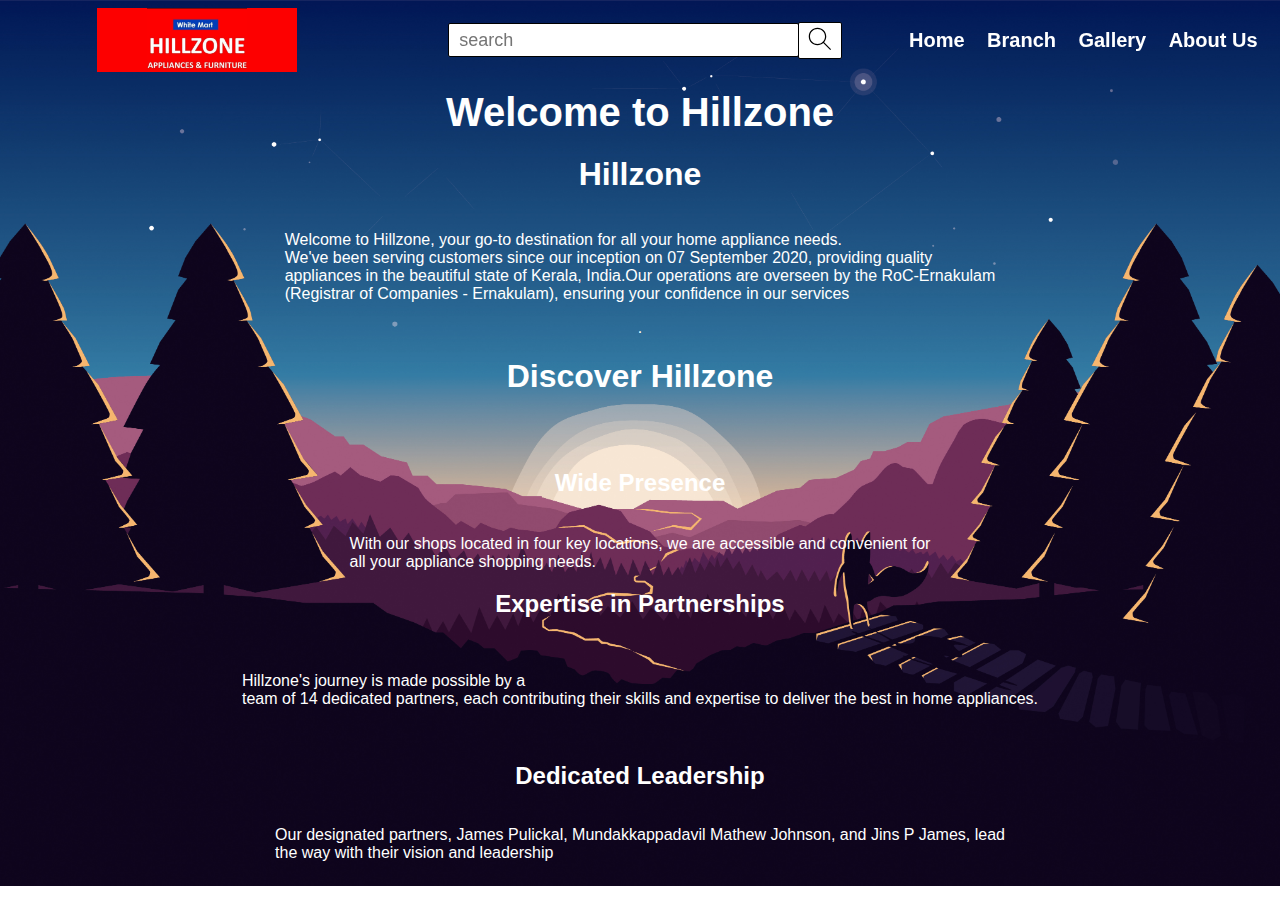
<file: index.html>
<!DOCTYPE html>
<html>

<head>
	
	<title>Hillzone</title>
	<link rel="stylesheet" href="public/hillzone-head.css">
	<link rel="stylesheet" href="public/hillzone-body.css">
	
</head>

<body>
<div class="bg"></div>

<div class="header">

	<div class="left">
	
		<div class="logo-container">
			<img src="public/logo.jpg" class="logo">
		</div>
	
	</div>
	
	<div class="middle">
	
		<input rel="text" placeholder="search" class="search-bar">
		
			<button class="search-button">	
			<img src="public/search.svg" class="search-icon">
			 <div class="search">Search</div>
			 </button>
			
		 
	
	</div>
	
	<div class="right">
	
		<a href="index.html">	<p class="home">Home</p></a>
		<a href="public/hillzone-branch.html">	<p class="branch">Branch</p></a>
		<a href="public/hillzone-gallary.html"><p class="gallery">Gallery</p></a>
		<a href="public/hillzone-aboutus.html"><p class="About Us">About Us</p></a>
	
	</div>

</div>


<div class="body">

<div class="text-head">Welcome to Hillzone </div>

 <h1>Hillzone</h1>



	<p class="text">Welcome to Hillzone, your go-to destination for all your home appliance needs.<br>
 We've been serving customers since our inception on 07 September 2020, providing quality <br>
 appliances in the beautiful state of Kerala, India.Our operations are overseen by the RoC-Ernakulam<br>
  (Registrar of Companies - Ernakulam), ensuring your confidence in our services</p>.
  
	<h1>Discover Hillzone</h1>
  
	<p class="text">

   <h2> Wide Presence</h2><br> With our shops located in four key locations, we are accessible and convenient for <br>
    all your appliance shopping needs.<br>
    
    <h2>Expertise in Partnerships</h2><br>
    <p class="text"> Hillzone's journey is made possible by a <br>
    team of 14 dedicated partners, each contributing their skills and expertise to deliver the best in home appliances.</p><br>
    
    <h2>Dedicated Leadership</h2>
    <p class="text"> Our designated partners, James Pulickal, Mundakkappadavil Mathew Johnson, and Jins P James, lead <br>
    the way with their vision and leadership</p>

</div>





</body>

</html>
</file>
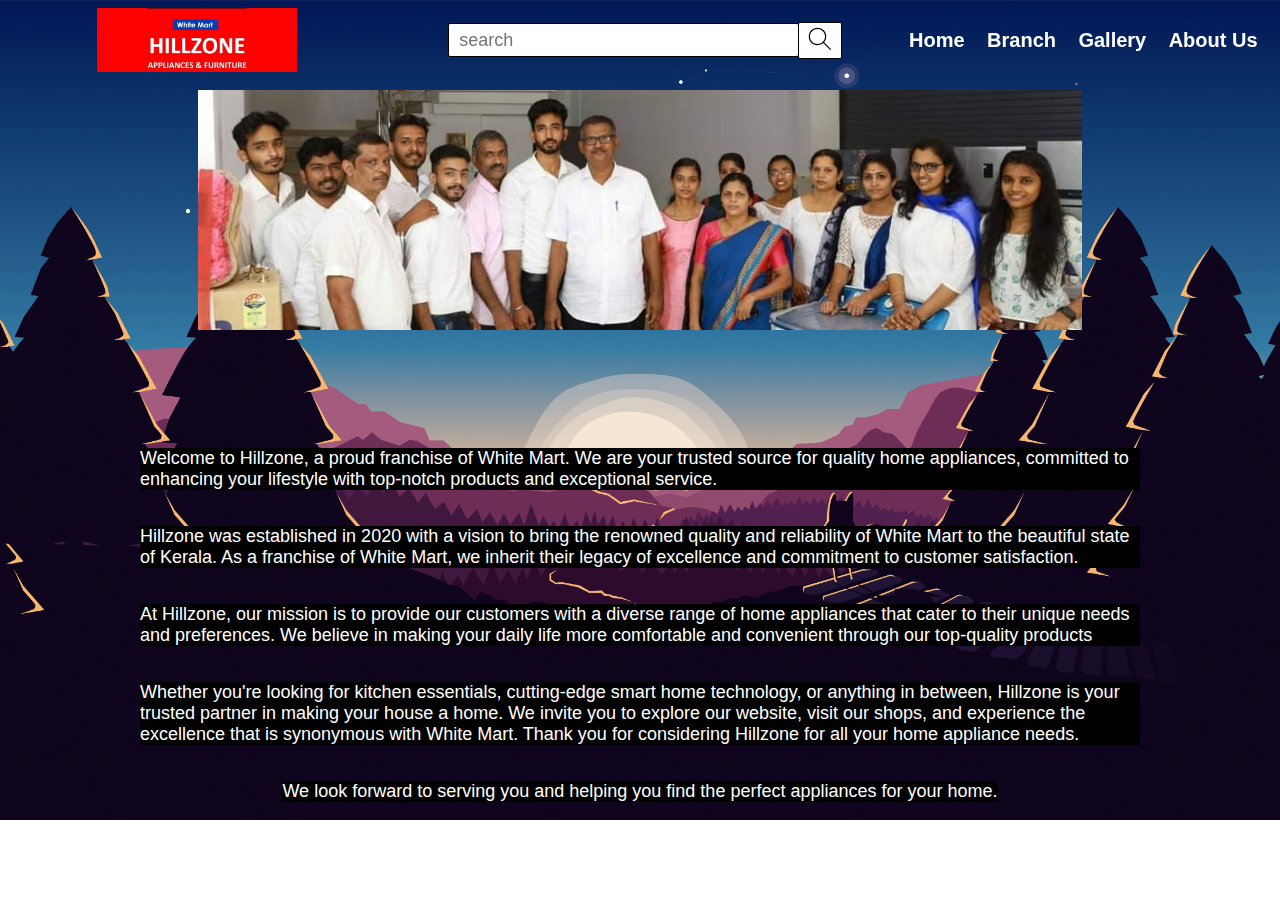
<file: Hillzone/hillzone-aboutus.html>
<!DOCTYPE html>
<html>

<head>
		<link rel="stylesheet" href="hillzone-head.css">
		<link rel="stylesheet" href="hillzone-aboutus.css">
		
		<title>About-Us</title>
</head>

<body>

<div class="header">

	<div class="left">
	
		<div class="logo-container">
			<img src="picture/logo.jpg" class="logo">
		</div>
	
	</div>
	
	<div class="middle">
	
		<input rel="text" placeholder="search" class="search-bar">
		
			<button class="search-button">	
			<img src="picture/search.svg" class="search-icon">
			 <div class="search">Search</div>
			 </button>
			
		 
	
	</div>
	
	<div class="right">
	
		<a href="hillzone-home.html">	<p class="home">Home</p></a>
		<a href="hillzone-branch.html">	<p class="branch">Branch</p></a>
		<a href="hillzone-gallary.html"><p class="gallery">Gallery</p></a>
		<a href="hillzone-aboutus.html"><p class="About Us">About Us</p></a>
	
	</div>

</div>

	<div class="main">
	
	<div class="group"><img src="picture/gpic.jpg" class="pic">
	<p class="team">Team Hillzone</p></div>
	</div>

<div class="body">

	<div class="text">
	
		<p>Welcome to Hillzone, a proud franchise of White Mart. 
		We are your trusted source for quality home appliances, 
		committed to enhancing your lifestyle with top-notch products
		 and exceptional service.</p>
		 
		 <p>Hillzone was established in 2020 with a vision to bring the
		  renowned quality and reliability of White Mart to the beautiful 
		  state of Kerala. As a franchise of White Mart, we inherit their 
		  legacy of excellence and commitment to customer satisfaction.</p>
		  
		  <p>At Hillzone, our mission is to provide our customers with a diverse 
		  range of home appliances that cater to their unique needs and preferences.
		   We believe in making your daily life more comfortable and convenient 
		   through our top-quality products</p>
		   
		   <p>Whether you're looking for kitchen essentials, cutting-edge smart home
		    technology, or anything in between, Hillzone is your trusted partner in 
		    making your house a home. We invite you to explore our website, visit 
		    our shops, and experience the excellence that is synonymous with White Mart.
		    Thank you for considering Hillzone for all your home appliance needs.</p>
		    
		    <p> We 
		    look forward to serving you and helping you find the perfect appliances for your home.</p>
	
	</div>


</div>

	
</body>

</html>
</file>
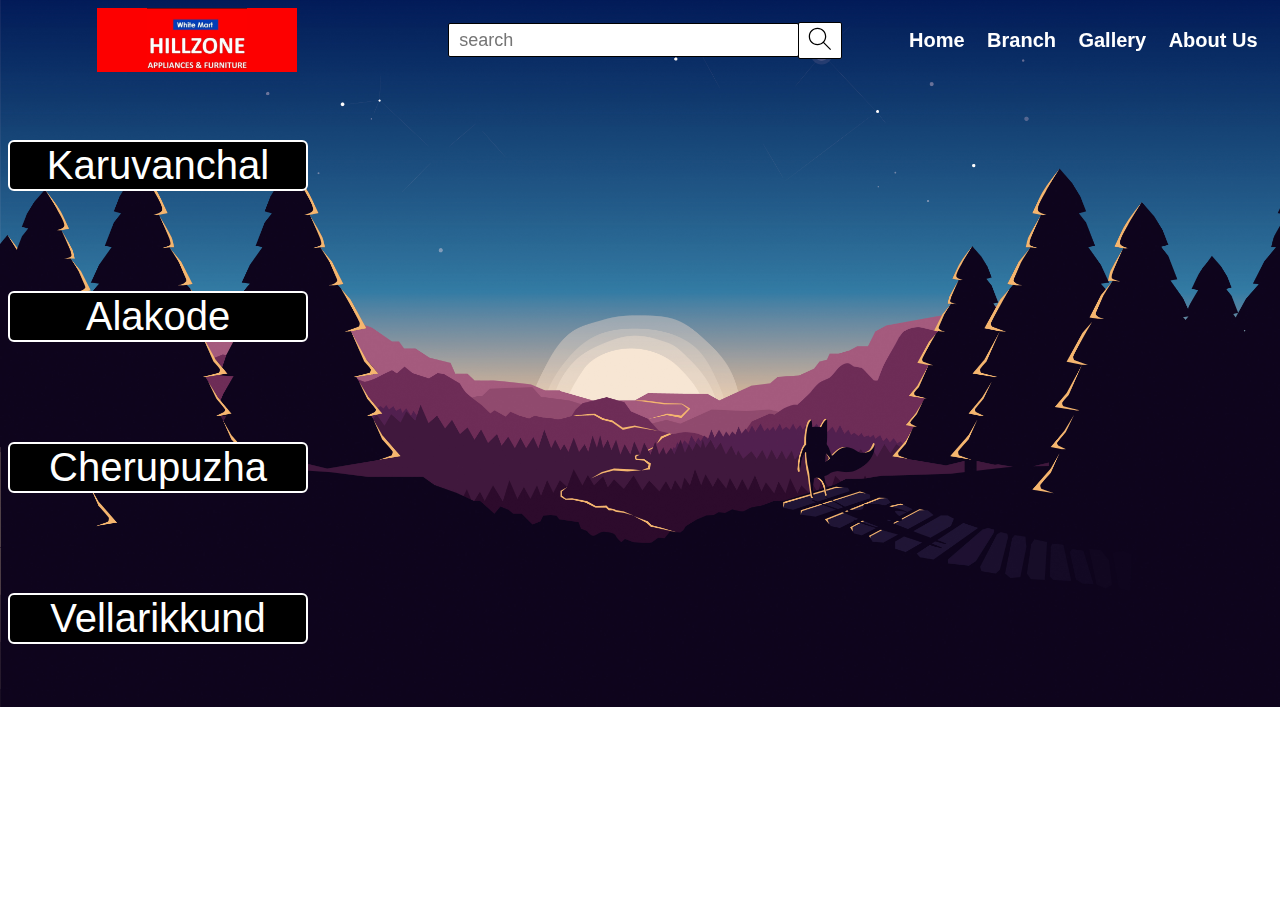
<file: Hillzone/hillzone-branch.html>
<!DOCTYPE html>
<html>

<head>

	<title>Branchs</title>
	<link rel="stylesheet" href="hillzone-head.css">
	<link rel="stylesheet" href="branch.css">

</head>

<body>

<div class="bg"></div>

<div class="header">

	<div class="left">
	
		<div class="logo-container">
			<img src="picture/logo.jpg" class="logo">
		</div>
	
	</div>
	
	<div class="middle">
	
		<input rel="text" placeholder="search" class="search-bar">
		
			<button class="search-button">	
			<img src="picture/search.svg" class="search-icon">
			 <div class="search">Search</div>
			 </button>
			
		 
	
	</div>
	
	<div class="right">
	
		<a href="hillzone-home.html">	<p class="home">Home</p></a>
		<a href="hillzone-branch.html">	<p class="branch">Branch</p></a>
		<a href="hillzone-gallary.html"><p class="gallery">Gallery</p></a>
		<a href="hillzone-aboutus.html"><p class="About Us">About Us</p></a>
	
	</div>

</div>


<div class="body">

	<button class="shop">
	Karuvanchal
	<div class="shop-detail"><img src="picture/karu.jpg" class="shop-picture" >
	<div class="shop-main">
	
	<p> <h3>HILLZONE KARUVANCHAL<br>  PATTUVAM COMPLEX</h3><br>
		Welcome to Hillzone Karuvanchal, your premier destination for top-quality <br>
		home appliances. Located in the vibrant town of Karuvanchal, Kerala, our<br>
		 shop is your one-stop solution for all your household needs.At Hillzone <br>
		 Karuvanchal, we understand the importance of home appliances<br>
	 in your daily life. We offer a wide range of appliances, from refrigerators<br>
	  and washing machines to kitchen essentials and cutting-edge smart home innovations.<br>
	   Our team of experts is here to help you make the right choice for your unique needs.
	   Whether you're looking to upgrade your kitchen, improve your laundry routine, or enhance 
	   your home's comfort and convenience with the latest smart home technology, Hillzone Karuvanchal
	    has you covered.Stop by our Karuvanchal location and experience the difference. We look forward 
	    to serving you and helping you find the perfect appliances to meet your needs.</p>
	
	</div>
	
	</div>
	
	</button>
	
	
	
	<button class="shop">
	Alakode
	<div class="shop-detail"><img src="picture/ala.jpg" class="shop-picture" >
	<div class="shop-main">
	
	<p> <h3>HILLZONE ALAKODE<br>  K M TOWER</h3><br>
At Hillzone Alakode, we understand the significance of home appliances in modern living.We provide a diverse range of appliances, from refrigerators and washing machines to kitchen<br>
appliances and the latest in smart home technology.Our knowledgeable staff is dedicated to assisting
 you in choosing the perfect appliance to enhance your lifestyle.Whether you're looking for a new refrigerator,
  a high-efficiency washing machine, or the latest smart home innovations, Hillzone Alakode has the right 
  solution for your needs.Pay a visit to our Alakode location and experience the difference. We look forward
   to assisting you in selecting the ideal appliances to meet your requirements</p>
	
	</div>
	
	</div>
	
	</button>
	
	<button class="shop">
	Cherupuzha
	<div class="shop-detail"><img src="picture/cheru.jpg" class="shop-picture" >
	<div class="shop-main">
	
	<p> <h3>CHERUPHUZHA<br>THIRUMENI ROAD</h3><br>
		Welcome to Hillzone Cherupuzha, your go-to destination for top-quality 
		home appliances. Nestled in the serene town of Cherupuzha, Kerala, our 
		shop is dedicated to meeting all your household needs with a wide range
		 of appliances.At Hillzone Cherupuzha, we recognize the essential role of
		  home appliances in modern living. Our shop offers an extensive selection 
		  of appliances, including refrigerators, washing machines, kitchen essentials,
		   and cutting-edge smart home innovations. Our knowledgeable team is here to guide
		    you in making the best choices for your unique needs.Whether you're in need of a 
		    new refrigerator, a high-efficiency washing machine, or the latest in smart home
		     technology, Hillzone Cherupuzha is your trusted partner in making your home a more 
		     comfortable and efficient place.Come visit our Cherupuzha location and experience the 
		     difference. We're excited to assist you in finding the perfect appliances to meet your 
		     specific needs.</p>
	
	</div>
	
	</div>
	
	</button>
	
	
	<button class="shop">
	Vellarikkund
	<div class="shop-detail"><img src="picture/vela.jpg" class="shop-picture" >
	<div class="shop-main">
	
	<p> <h3>HILLZONE VELLARIKUNDU<br>KRIPA MALL </h3><br>
	 Welcome to Hillzone Velarikundu, your trusted source for high-quality
	  home appliances. Located in the scenic town of Velarikundu, Kerala, 
	  our shop offers a wide range of household essentials to make your 
	  daily life more convenient.<br>At Hillzone Velarikundu, we understand
	   the significance of home appliances in modern living. We provide a
	    diverse selection of appliances, from refrigerators and washing machines 
	    to kitchen essentials and the latest in smart home technology. Our knowledgeable
	     staff is dedicated to assisting you in choosing the perfect appliance to enhance your lifestyle.</p>
	
	</div>
	
	</div>
	
	</button>
	

	

</div>


</body>

</html>
</file>
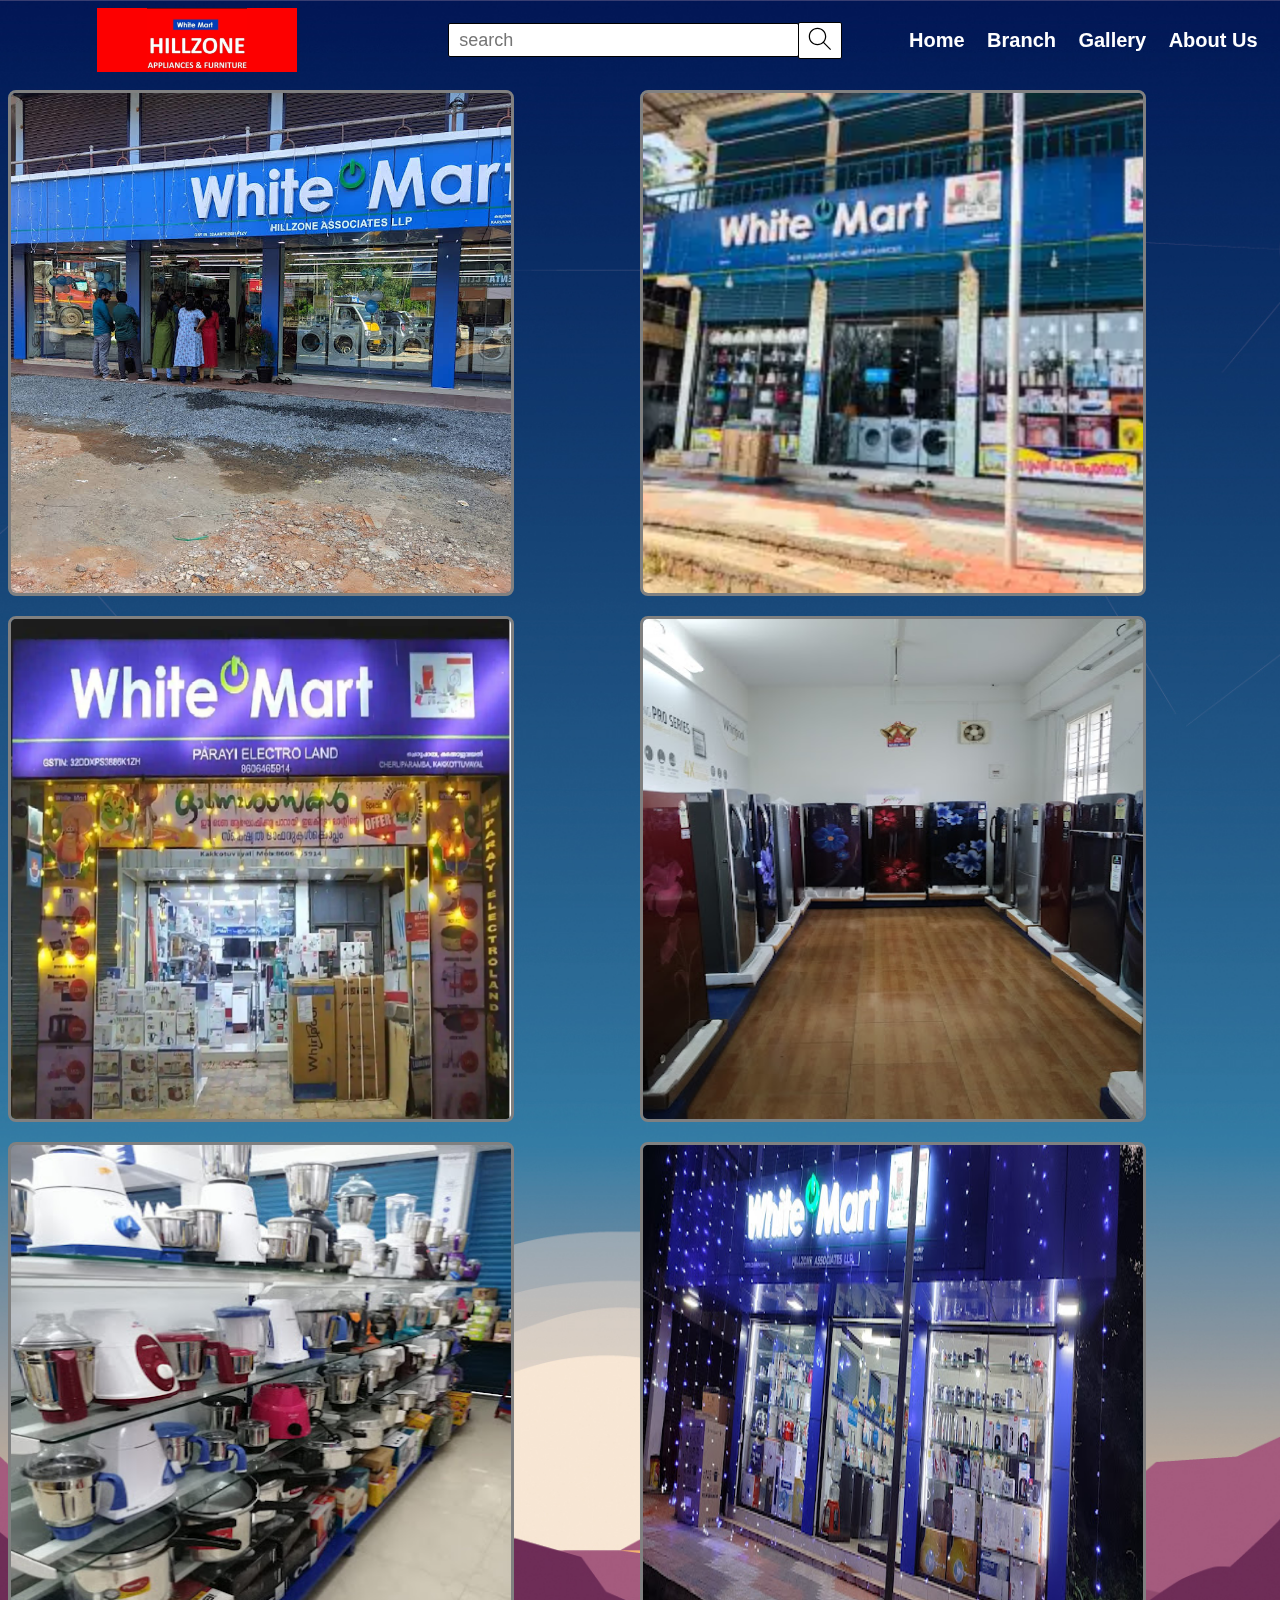
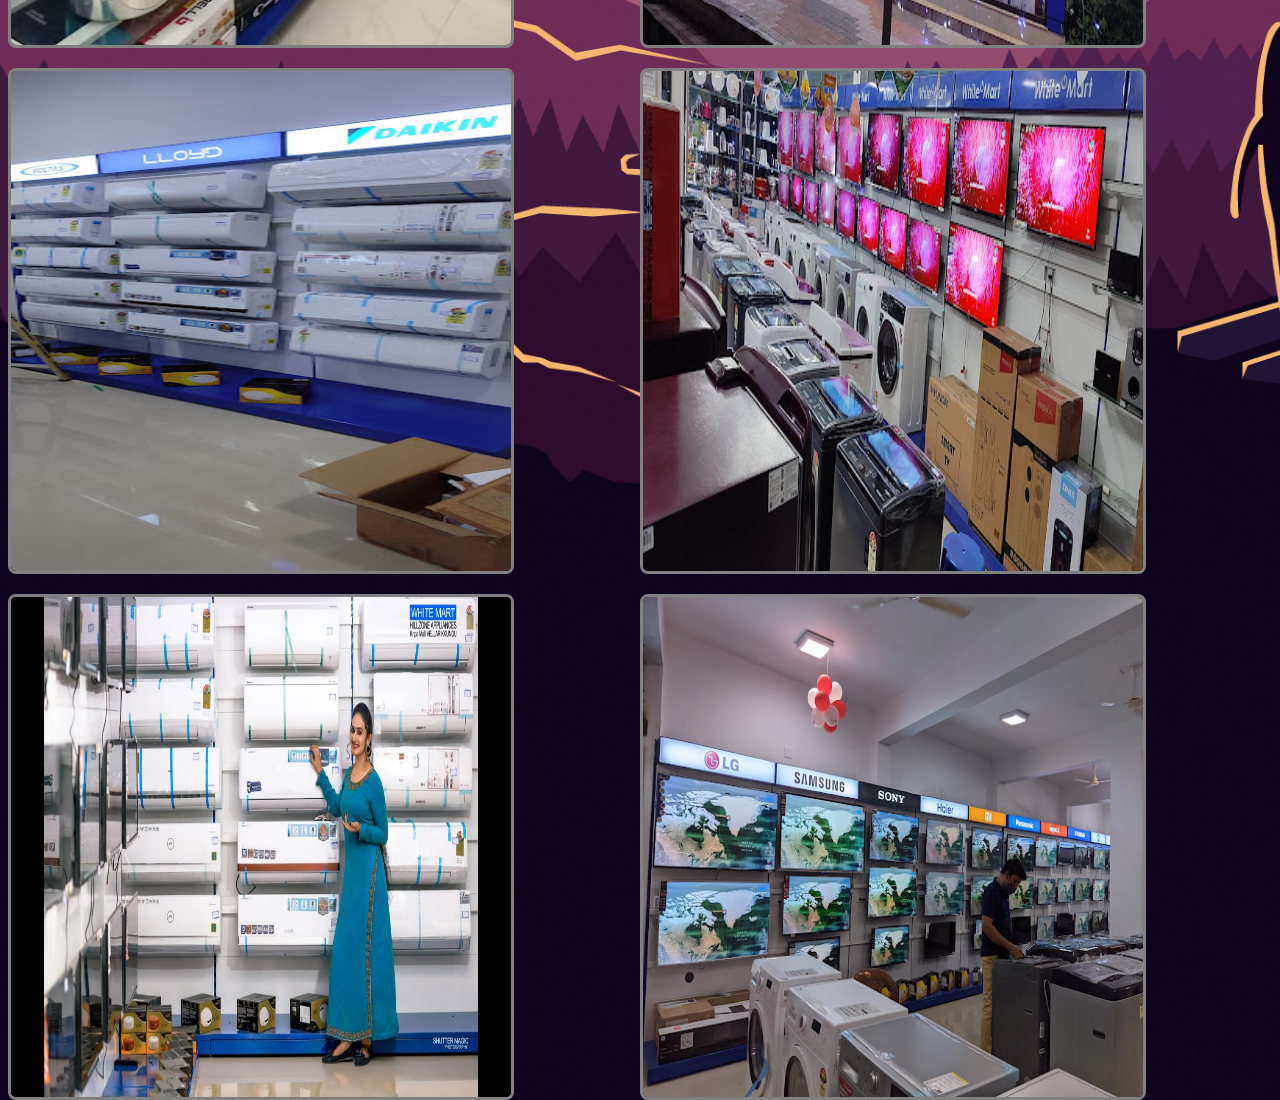
<file: Hillzone/hillzone-gallary.html>
<!DOCTYPE html>
<html>

	<head>
		<link rel="stylesheet" href="hillzone-head.css">
		<link rel="stylesheet" href="hillzone-gallery.css">
		<title>Gallery</title>
	</head>

	<body>
		
<div class="header">

	<div class="left">
	
		<div class="logo-container">
			<img src="picture/logo.jpg" class="logo">
		</div>
	
	</div>
	
	<div class="middle">
	
		<input rel="text" placeholder="search" class="search-bar">
		
			<button class="search-button">	
			<img src="picture/search.svg" class="search-icon">
			 <div class="search">Search</div>
			 </button>
			
		 
	
	</div>
	
	<div class="right">
	
		<a href="hillzone-home.html">	<p class="home">Home</p></a>
		<a href="hillzone-branch.html">	<p class="branch">Branch</p></a>
		<a href="hillzone-gallary.html"><p class="gallery">Gallery</p></a>
		<a href="hillzone-aboutus.html"><p class="About Us">About Us</p></a>
	
	</div>

</div>

	<div class="images">
		<img src="picture/1.jpg"class="pic">
		<img src="picture/2.webp"class="pic">
		<img src="picture/3.webp"class="pic">
		<img src="picture/4.jpg"class="pic">
		<img src="picture/5.jpg"class="pic">
		<img src="picture/6.jpg"class="pic">
		<img src="picture/7.jpg"class="pic">
		<img src="picture/8.jpg"class="pic">
		<img src="picture/9.jpg"class="pic">
		<img src="picture/10.jpg"class="pic">
	</div>
	
	</body>

</html>
</file>
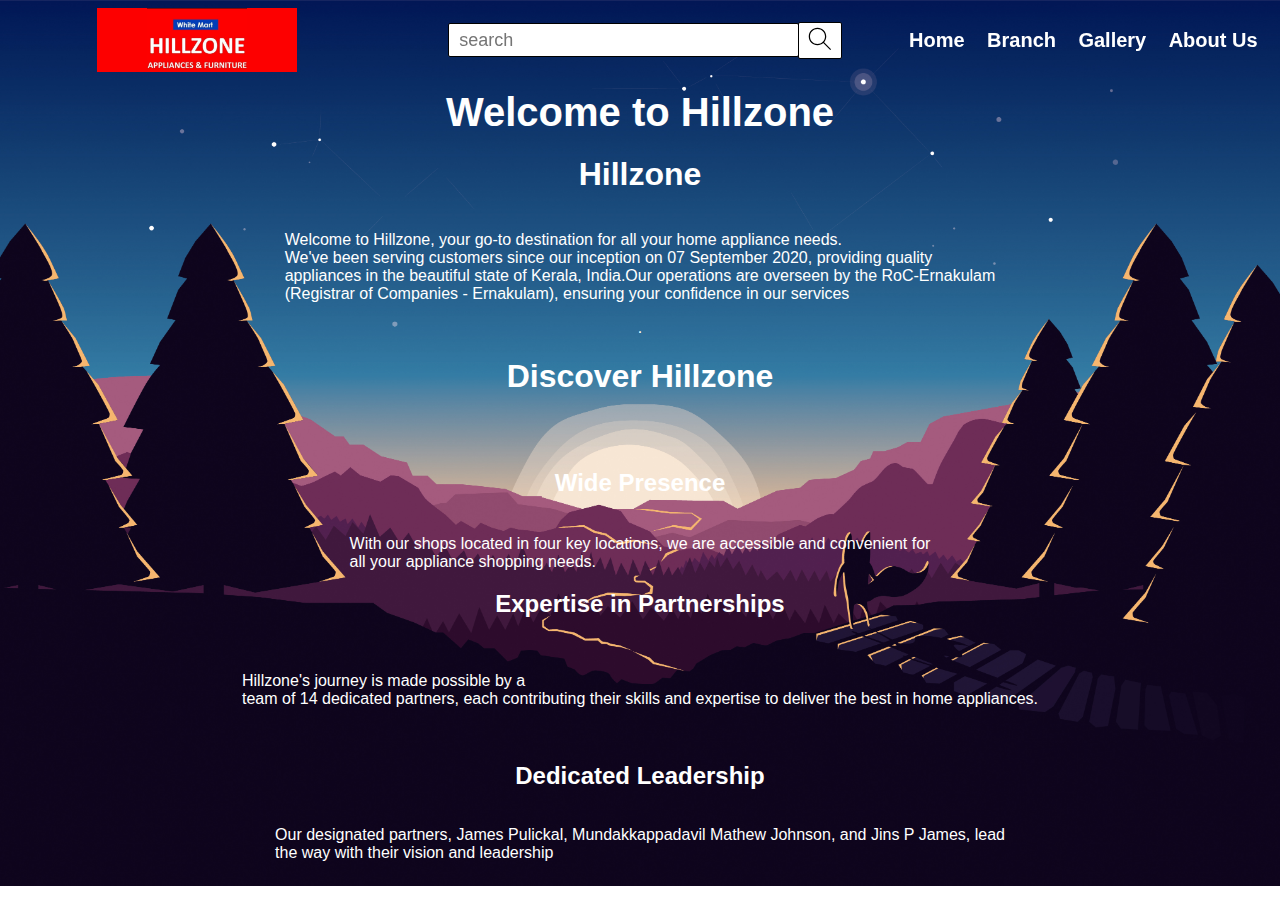
<file: Hillzone/hillzone-home.html>
<!DOCTYPE html>
<html>

<head>
	
	<title>Hillzone</title>
	<link rel="stylesheet" href="hillzone-head.css">
	<link rel="stylesheet" href="hillzone-body.css">
	
</head>

<body>
<div class="bg"></div>

<div class="header">

	<div class="left">
	
		<div class="logo-container">
			<img src="picture/logo.jpg" class="logo">
		</div>
	
	</div>
	
	<div class="middle">
	
		<input rel="text" placeholder="search" class="search-bar">
		
			<button class="search-button">	
			<img src="picture/search.svg" class="search-icon">
			 <div class="search">Search</div>
			 </button>
			
		 
	
	</div>
	
	<div class="right">
	
		<a href="hillzone-home.html">	<p class="home">Home</p></a>
		<a href="hillzone-branch.html">	<p class="branch">Branch</p></a>
		<a href="hillzone-gallary.html"><p class="gallery">Gallery</p></a>
		<a href="hillzone-aboutus.html"><p class="About Us">About Us</p></a>
	
	</div>

</div>


<div class="body">

<div class="text-head">Welcome to Hillzone </div>

 <h1>Hillzone</h1>



	<p class="text">Welcome to Hillzone, your go-to destination for all your home appliance needs.<br>
 We've been serving customers since our inception on 07 September 2020, providing quality <br>
 appliances in the beautiful state of Kerala, India.Our operations are overseen by the RoC-Ernakulam<br>
  (Registrar of Companies - Ernakulam), ensuring your confidence in our services</p>.
  
	<h1>Discover Hillzone</h1>
  
	<p class="text">

   <h2> Wide Presence</h2><br> With our shops located in four key locations, we are accessible and convenient for <br>
    all your appliance shopping needs.<br>
    
    <h2>Expertise in Partnerships</h2><br>
    <p class="text"> Hillzone's journey is made possible by a <br>
    team of 14 dedicated partners, each contributing their skills and expertise to deliver the best in home appliances.</p><br>
    
    <h2>Dedicated Leadership</h2>
    <p class="text"> Our designated partners, James Pulickal, Mundakkappadavil Mathew Johnson, and Jins P James, lead <br>
    the way with their vision and leadership</p>

</div>





</body>

</html>
</file>
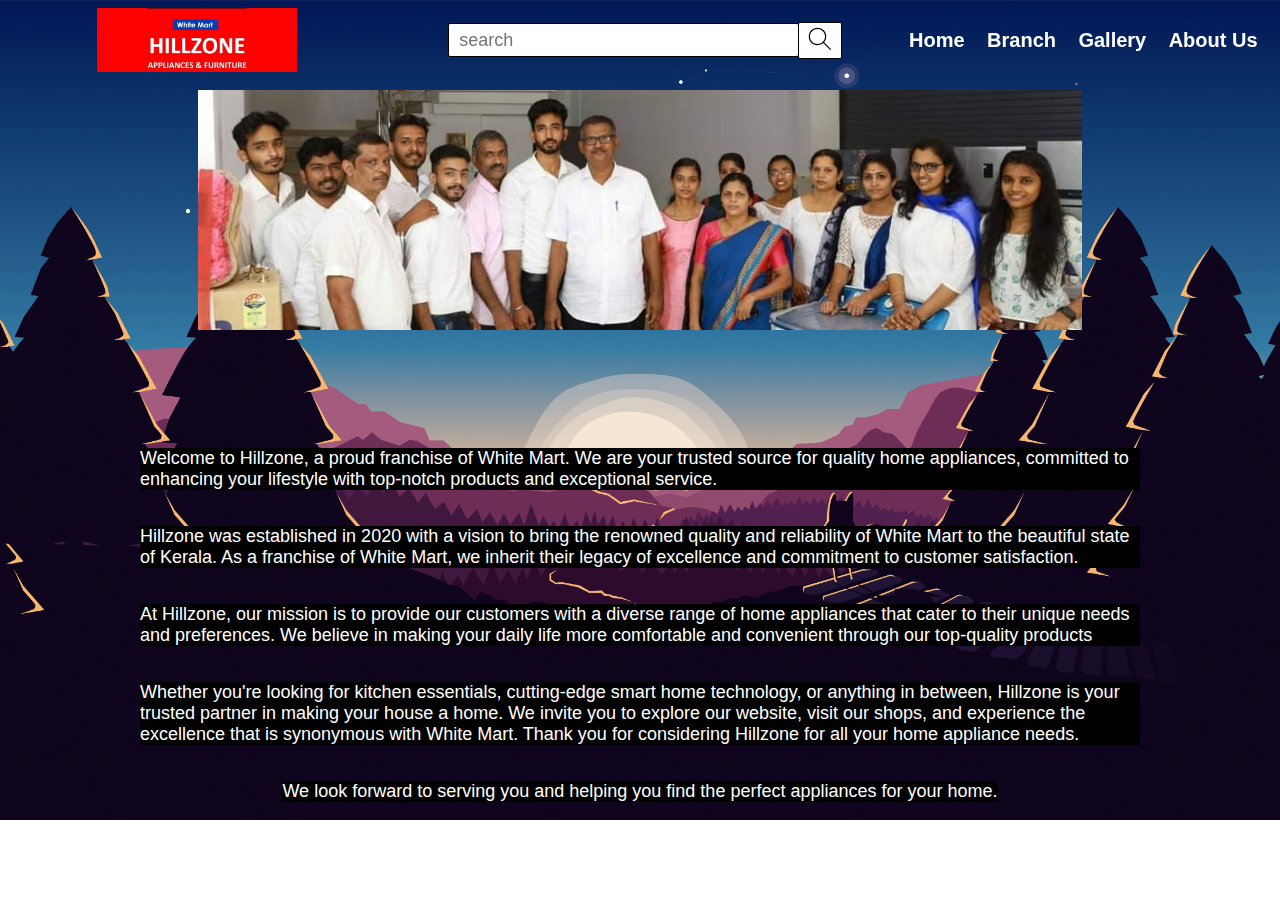
<file: public/hillzone-aboutus.html>
<!DOCTYPE html>
<html>

<head>
		<link rel="stylesheet" href="hillzone-head.css">
		<link rel="stylesheet" href="hillzone-aboutus.css">
		
		<title>About-Us</title>
</head>

<body>

<div class="header">

	<div class="left">
	
		<div class="logo-container">
			<img src="logo.jpg" class="logo">
		</div>
	
	</div>
	
	<div class="middle">
	
		<input rel="text" placeholder="search" class="search-bar">
		
			<button class="search-button">	
			<img src="search.svg" class="search-icon">
			 <div class="search">Search</div>
			 </button>
			
		 
	
	</div>
	
	<div class="right">
	
		<a href="../index.html">	<p class="home">Home</p></a>
		<a href="hillzone-branch.html">	<p class="branch">Branch</p></a>
		<a href="hillzone-gallary.html"><p class="gallery">Gallery</p></a>
		<a href="hillzone-aboutus.html"><p class="About Us">About Us</p></a>
	
	</div>

</div>

	<div class="main">
	
	<div class="group"><img src="gpic.jpg" class="pic">
	<p class="team">Team Hillzone</p></div>
	</div>

<div class="body">

	<div class="text">
	
		<p>Welcome to Hillzone, a proud franchise of White Mart. 
		We are your trusted source for quality home appliances, 
		committed to enhancing your lifestyle with top-notch products
		 and exceptional service.</p>
		 
		 <p>Hillzone was established in 2020 with a vision to bring the
		  renowned quality and reliability of White Mart to the beautiful 
		  state of Kerala. As a franchise of White Mart, we inherit their 
		  legacy of excellence and commitment to customer satisfaction.</p>
		  
		  <p>At Hillzone, our mission is to provide our customers with a diverse 
		  range of home appliances that cater to their unique needs and preferences.
		   We believe in making your daily life more comfortable and convenient 
		   through our top-quality products</p>
		   
		   <p>Whether you're looking for kitchen essentials, cutting-edge smart home
		    technology, or anything in between, Hillzone is your trusted partner in 
		    making your house a home. We invite you to explore our website, visit 
		    our shops, and experience the excellence that is synonymous with White Mart.
		    Thank you for considering Hillzone for all your home appliance needs.</p>
		    
		    <p> We 
		    look forward to serving you and helping you find the perfect appliances for your home.</p>
	
	</div>


</div>

	
</body>

</html>
</file>
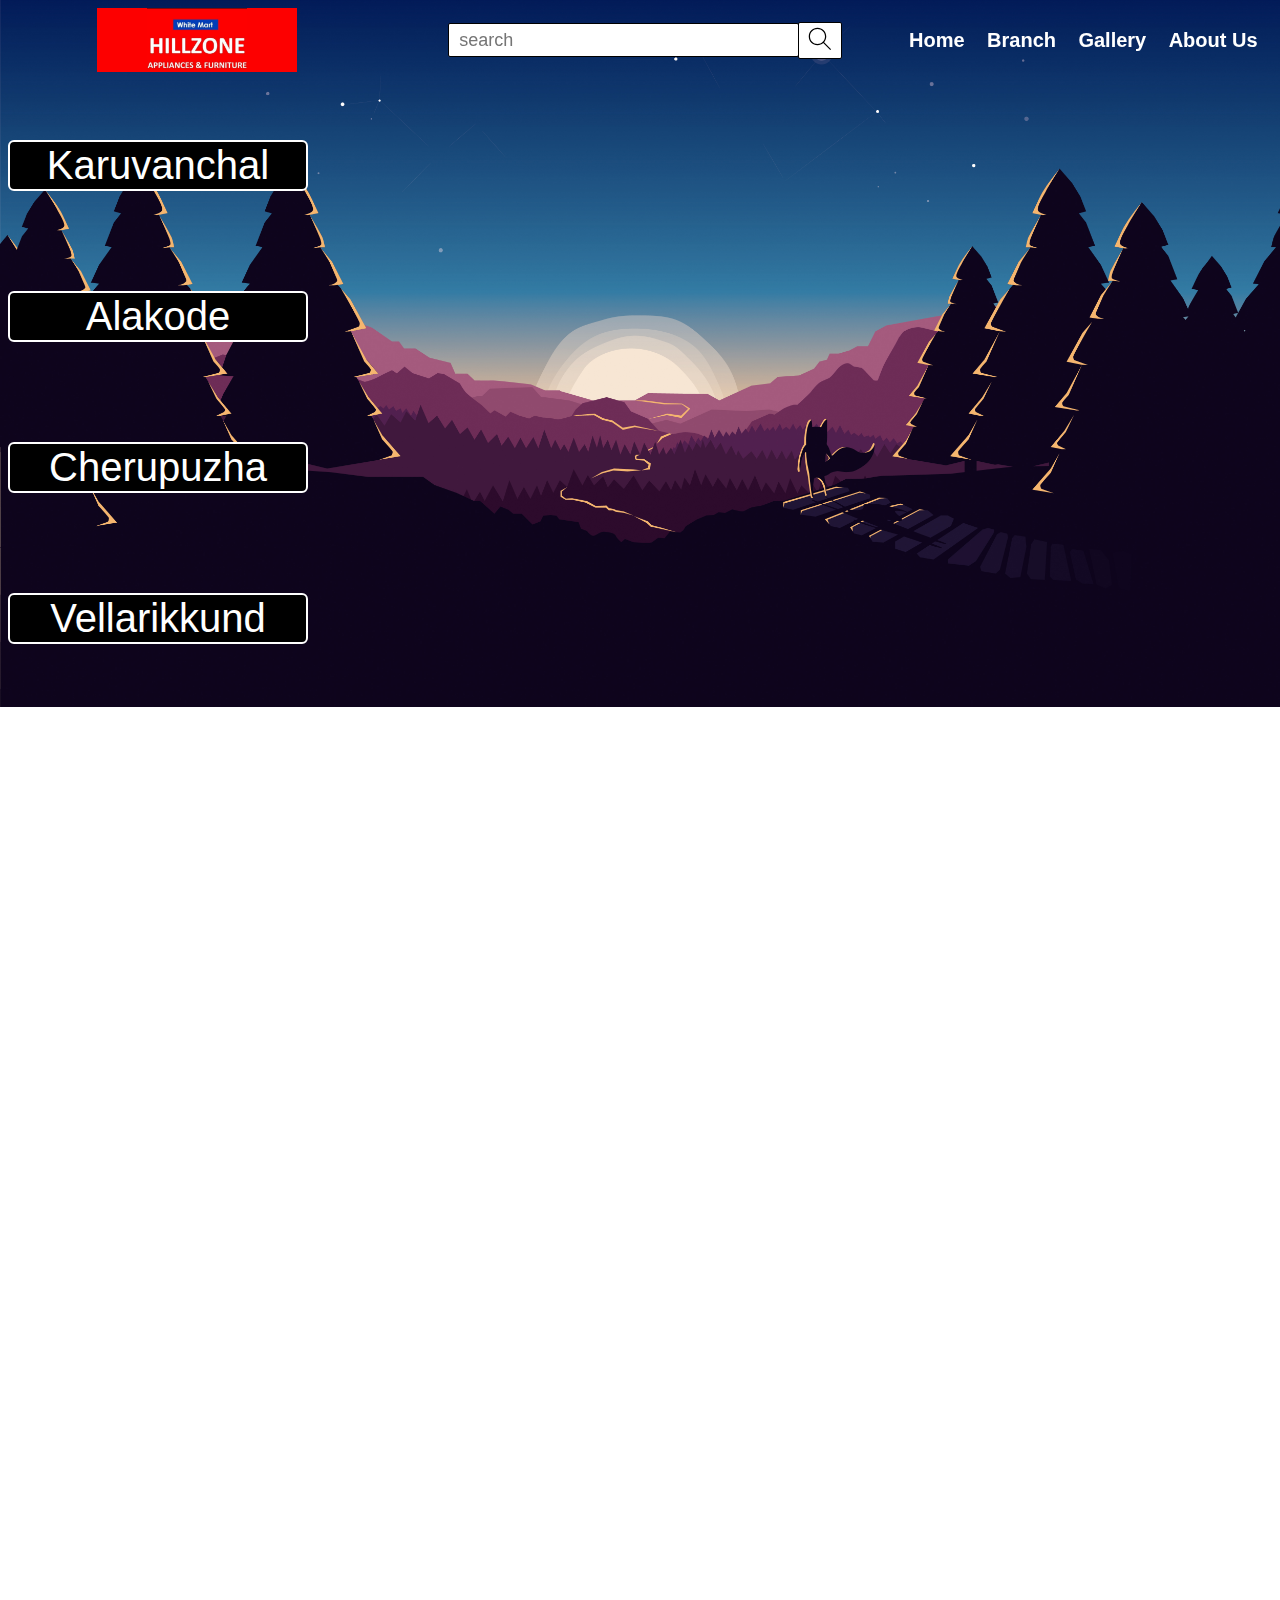
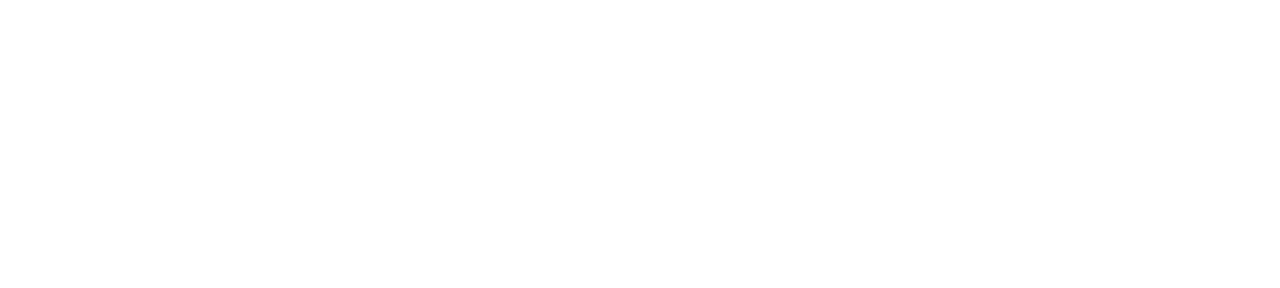
<file: public/hillzone-branch.html>
<!DOCTYPE html>
<html>

<head>

	<title>Branchs</title>
	<link rel="stylesheet" href="hillzone-head.css">
	<link rel="stylesheet" href="branch.css">

</head>

<body>

<div class="bg"></div>

<div class="header">

	<div class="left">
	
		<div class="logo-container">
			<img src="logo.jpg" class="logo">
		</div>
	
	</div>
	
	<div class="middle">
	
		<input rel="text" placeholder="search" class="search-bar">
		
			<button class="search-button">	
			<img src="search.svg" class="search-icon">
			 <div class="search">Search</div>
			 </button>
			
		 
	
	</div>
	
	<div class="right">
	
		<a href="../index.html">	<p class="home">Home</p></a>
		<a href="hillzone-branch.html">	<p class="branch">Branch</p></a>
		<a href="hillzone-gallary.html"><p class="gallery">Gallery</p></a>
		<a href="hillzone-aboutus.html"><p class="About Us">About Us</p></a>
	
	</div>

</div>


<div class="body">

	<button class="shop">
	Karuvanchal
	<div class="shop-detail"><img src="karu.jpg" class="shop- >
	<div class="shop-main">
	
	<p> <h3>HILLZONE KARUVANCHAL<br>  PATTUVAM COMPLEX</h3><br>
		Welcome to Hillzone Karuvanchal, your premier destination for top-quality <br>
		home appliances. Located in the vibrant town of Karuvanchal, Kerala, our<br>
		 shop is your one-stop solution for all your household needs.At Hillzone <br>
		 Karuvanchal, we understand the importance of home appliances<br>
	 in your daily life. We offer a wide range of appliances, from refrigerators<br>
	  and washing machines to kitchen essentials and cutting-edge smart home innovations.<br>
	   Our team of experts is here to help you make the right choice for your unique needs.
	   Whether you're looking to upgrade your kitchen, improve your laundry routine, or enhance 
	   your home's comfort and convenience with the latest smart home technology, Hillzone Karuvanchal
	    has you covered.Stop by our Karuvanchal location and experience the difference. We look forward 
	    to serving you and helping you find the perfect appliances to meet your needs.</p>
	
	</div>
	
	</div>
	
	</button>
	
	
	
	<button class="shop">
	Alakode
	<div class="shop-detail"><img src="ala.jpg" class="shop-detail>
	<div class="shop-main">
	
	<p> <h3>HILLZONE ALAKODE<br>  K M TOWER</h3><br>
At Hillzone Alakode, we understand the significance of home appliances in modern living.We provide a diverse range of appliances, from refrigerators and washing machines to kitchen<br>
appliances and the latest in smart home technology.Our knowledgeable staff is dedicated to assisting
 you in choosing the perfect appliance to enhance your lifestyle.Whether you're looking for a new refrigerator,
  a high-efficiency washing machine, or the latest smart home innovations, Hillzone Alakode has the right 
  solution for your needs.Pay a visit to our Alakode location and experience the difference. We look forward
   to assisting you in selecting the ideal appliances to meet your requirements</p>
	
	</div>
	
	</div>
	
	</button>
	
	<button class="shop">
	Cherupuzha
	<div class="shop-detail"><img src="cheru.jpg" class="shop- >
	<div class="shop-main">
	
	<p> <h3>CHERUPHUZHA<br>THIRUMENI ROAD</h3><br>
		Welcome to Hillzone Cherupuzha, your go-to destination for top-quality 
		home appliances. Nestled in the serene town of Cherupuzha, Kerala, our 
		shop is dedicated to meeting all your household needs with a wide range
		 of appliances.At Hillzone Cherupuzha, we recognize the essential role of
		  home appliances in modern living. Our shop offers an extensive selection 
		  of appliances, including refrigerators, washing machines, kitchen essentials,
		   and cutting-edge smart home innovations. Our knowledgeable team is here to guide
		    you in making the best choices for your unique needs.Whether you're in need of a 
		    new refrigerator, a high-efficiency washing machine, or the latest in smart home
		     technology, Hillzone Cherupuzha is your trusted partner in making your home a more 
		     comfortable and efficient place.Come visit our Cherupuzha location and experience the 
		     difference. We're excited to assist you in finding the perfect appliances to meet your 
		     specific needs.</p>
	
	</div>
	
	</div>
	
	</button>
	
	
	<button class="shop">
	Vellarikkund
	<div class="shop-detail"><img src="vela.jpg" class="shop- >
	<div class="shop-main">
	
	<p> <h3>HILLZONE VELLARIKUNDU<br>KRIPA MALL </h3><br>
	 Welcome to Hillzone Velarikundu, your trusted source for high-quality
	  home appliances. Located in the scenic town of Velarikundu, Kerala, 
	  our shop offers a wide range of household essentials to make your 
	  daily life more convenient.<br>At Hillzone Velarikundu, we understand
	   the significance of home appliances in modern living. We provide a
	    diverse selection of appliances, from refrigerators and washing machines 
	    to kitchen essentials and the latest in smart home technology. Our knowledgeable
	     staff is dedicated to assisting you in choosing the perfect appliance to enhance your lifestyle.</p>
	
	</div>
	
	</div>
	
	</button>
	

	

</div>


</body>

</html>
</file>
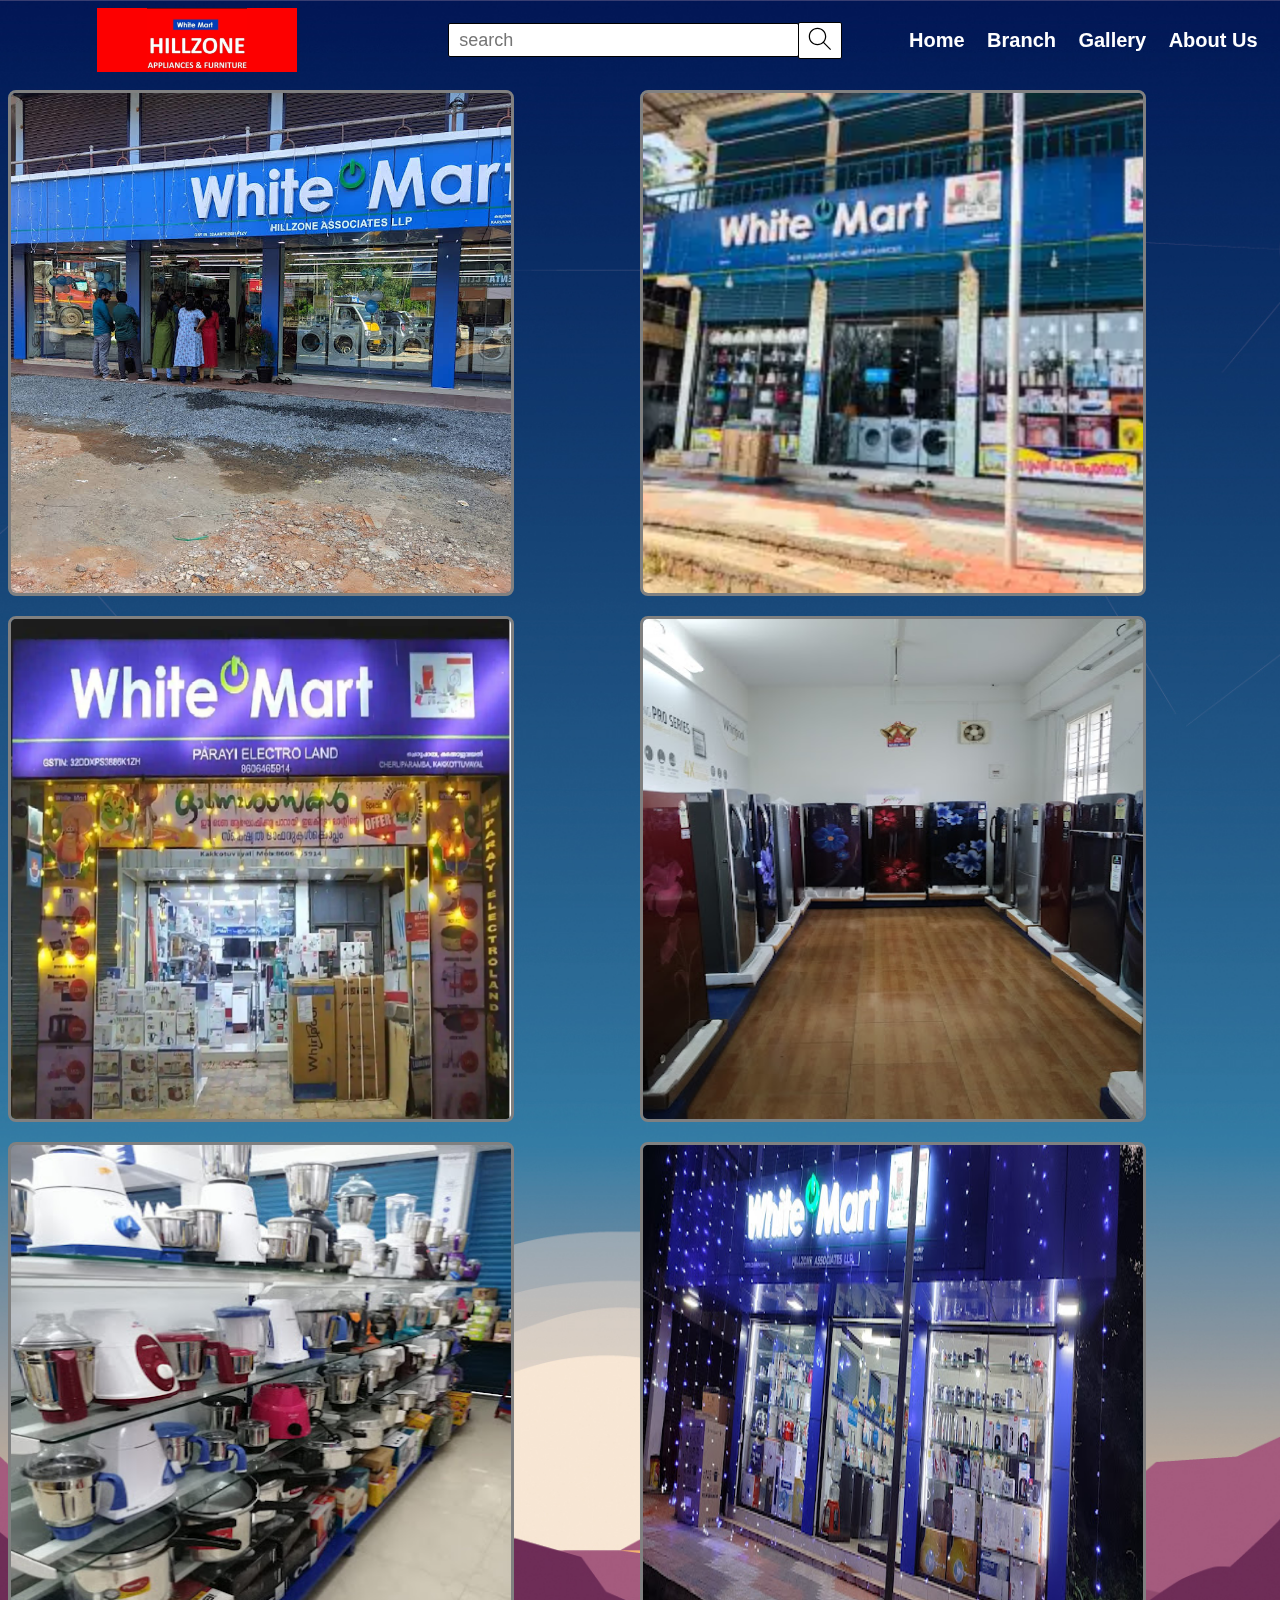
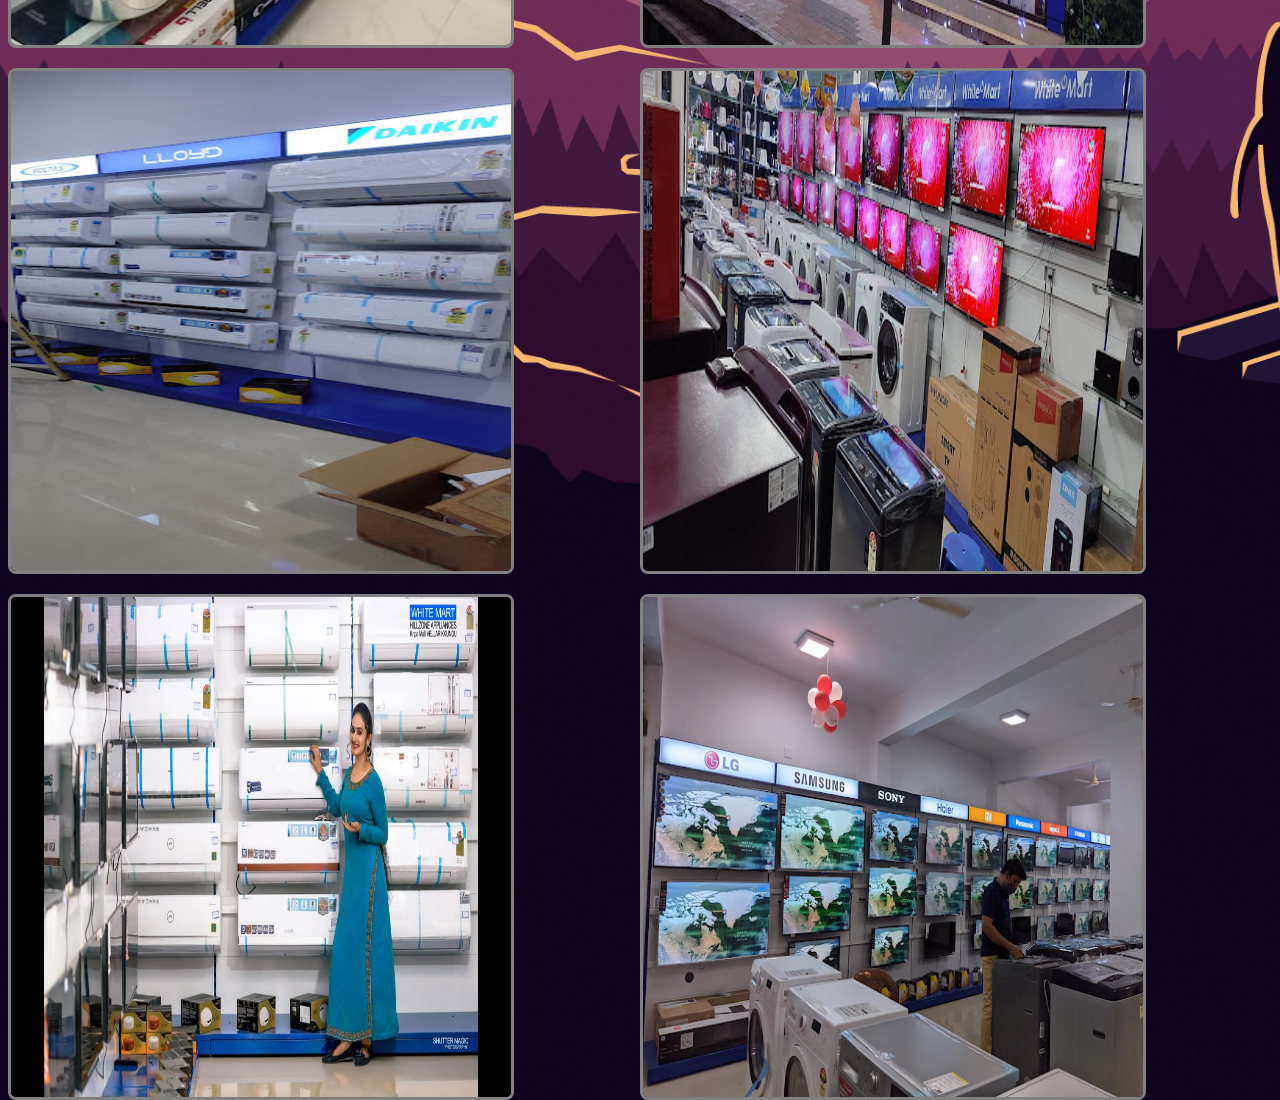
<file: public/hillzone-gallary.html>
<!DOCTYPE html>
<html>

	<head>
		<link rel="stylesheet" href="hillzone-head.css">
		<link rel="stylesheet" href="hillzone-gallery.css">
		<title>Gallery</title>
	</head>

	<body>
		
<div class="header">

	<div class="left">
	
		<div class="logo-container">
			<img src="logo.jpg" class="logo">
		</div>
	
	</div>
	
	<div class="middle">
	
		<input rel="text" placeholder="search" class="search-bar">
		
			<button class="search-button">	
			<img src="search.svg" class="search-icon">
			 <div class="search">Search</div>
			 </button>
			
		 
	
	</div>
	
	<div class="right">
	
		<a href="../index.html">	<p class="home">Home</p></a>
		<a href="hillzone-branch.html">	<p class="branch">Branch</p></a>
		<a href="hillzone-gallary.html"><p class="gallery">Gallery</p></a>
		<a href="hillzone-aboutus.html"><p class="About Us">About Us</p></a>
	
	</div>

</div>

	<div class="images">
		<img src="1.jpg"class="pic">
		<img src="2.webp"class="pic">
		<img src="3.webp"class="pic">
		<img src="4.jpg"class="pic">
		<img src="5.jpg"class="pic">
		<img src="6.jpg"class="pic">
		<img src="7.jpg"class="pic">
		<img src="8.jpg"class="pic">
		<img src="9.jpg"class="pic">
		<img src="10.jpg"class="pic">
	</div>
	
	</body>

</html>
</file>
<file: public/hillzone-head.css>
a {
	text-decoration: none;
	color: white;
	font-size: 20px;
	font-weight: bold;
}

.header{
	display: flex;
	justify-content: center;
	z-index: 1;
	height: 80px;
	position: fixed;
	top: 0;
	left: 0;
	right: 0;
}

.left{
	display: flex;
	justify-content: center;
	align-items: center;
	flex: 1;

}

.logo-container{
	display: flex;
	justify-content: center;
	align-items: center;
	background-color: rgb(253,0,0);
	width: 200px
}

.logo{
	width: 100px;
}

.middle{
	display: flex;
	justify-content: center;
	align-items: center;
	flex: 1;
	min-width: 0;
	padding: 0px 5px;
	margin-left: 50px;
	margin-right: 40px;
}

.search-bar{
	flex: 1;
	height: 30px;
	border: 1px solid ;
	border-radius: 2px;
	padding-left: 10px;
	font-family: arial;
	min-width: 0px;
	font-size: 18px;
}

.search-button{
	margin-left: -1px;
	border: 1px solid;
	border-radius: 2px;
	background-color: white;
	transition: background-color 0.14s;
	position: relative;
	transition: opacity .15s;
}

.search-button:hover{
	background-color: rgb(202,202,202);
}

.search-icon{
	width: 30px;
	height: 30px;
}

.search{
	position: absolute;
	background-color: grey;
	color: white;
	bottom: -30px;
	left: 0;
	right: 0;
	padding: 4px 4px;
	font-size: 13px;
	border-radius: 5px;
	opacity: 0;
	pointer-events:none;
}

.search-button:hover .search{
	opacity: 1;
}

.tool-tip{
	margin-top: 3px;
	background-color: grey;
	color: white;
	padding: 4px;
	
	
}



.tool-tip{
	display: flex;
	justify-content: column;
	margin-right: 20px;
	border-radius: 5px;
	opacity: 0;
}


.right{
	display: flex;
	justify-content: space-evenly;
	align-items: center;
	flex: 1;
	color: white;
}

.body{
	font-family: arial;
	color: white;
}
</file>
<file: public/hillzone-body.css>
body{
	background-image: url("bg.jpg");
	background-size: cover;
	background-position: center;
	background-repeat: no-repeat;
	height: 100%;
	font-family: arial;
	margin-top: 90px;
}

.body{
	font-family: arial;
	color: rgb(255, 255, 255);
	display: flex;
	flex-direction: column;
	align-items: center;
}

.text-head{
	font-size: 40px;
	font-weight: 700;

}
</file>
<file: Hillzone/hillzone-head.css>
a {
	text-decoration: none;
	color: white;
	font-size: 20px;
	font-weight: bold;
}

.header{
	display: flex;
	justify-content: center;
	z-index: 1;
	height: 80px;
	position: fixed;
	top: 0;
	left: 0;
	right: 0;
}

.left{
	display: flex;
	justify-content: center;
	align-items: center;
	flex: 1;

}

.logo-container{
	display: flex;
	justify-content: center;
	align-items: center;
	background-color: rgb(253,0,0);
	width: 200px
}

.logo{
	width: 100px;
}

.middle{
	display: flex;
	justify-content: center;
	align-items: center;
	flex: 1;
	min-width: 0;
	padding: 0px 5px;
	margin-left: 50px;
	margin-right: 40px;
}

.search-bar{
	flex: 1;
	height: 30px;
	border: 1px solid ;
	border-radius: 2px;
	padding-left: 10px;
	font-family: arial;
	min-width: 0px;
	font-size: 18px;
}

.search-button{
	margin-left: -1px;
	border: 1px solid;
	border-radius: 2px;
	background-color: white;
	transition: background-color 0.14s;
	position: relative;
	transition: opacity .15s;
}

.search-button:hover{
	background-color: rgb(202,202,202);
}

.search-icon{
	width: 30px;
	height: 30px;
}

.search{
	position: absolute;
	background-color: grey;
	color: white;
	bottom: -30px;
	left: 0;
	right: 0;
	padding: 4px 4px;
	font-size: 13px;
	border-radius: 5px;
	opacity: 0;
	pointer-events:none;
}

.search-button:hover .search{
	opacity: 1;
}

.tool-tip{
	margin-top: 3px;
	background-color: grey;
	color: white;
	padding: 4px;
	
	
}



.tool-tip{
	display: flex;
	justify-content: column;
	margin-right: 20px;
	border-radius: 5px;
	opacity: 0;
}


.right{
	display: flex;
	justify-content: space-evenly;
	align-items: center;
	flex: 1;
	color: white;
}

.body{
	font-family: arial;
	color: white;
}
</file>
<file: Hillzone/hillzone-aboutus.css>
body{
	background-image: url("picture/bg.jpg");
	background-size: cover;
	background-position: center;
	background-repeat: no-repeat;
	height: 100%;
	position: center;
	font-family: arial;
	margin-top: 90px;
	margin-bottom: 0;
}

.group{
	display: flex;
	justify-content: center;
	position: relative;
	transition: opacity 0.15s;
}

.team{
	position: absolute;
	bottom: 0;
	font-family: arial;
	color: white;
	background-color: grey;
	padding: 5px;
	opacity: 0;
	border-radius: 7px;
	pointer-events: none;
}

.group:hover .team{
	opacity: 1;
}

.pic{
	width: 70%;
	
}

.text{
	display: flex;
	width: 1000px;
	flex-direction: column;
	justify-content: center;
	align-items: center;
	color: white;
	font-family: arial;
}

.body p{
	background-color: black;
}

.body{
	display: flex;
	justify-content: center;
	align-items: center;
	margin-top: 100px;
	font-size: 18px;
}
</file>
<file: Hillzone/branch.css>
body{
	background-image: url("picture/bg.jpg");
	background-size: cover;
	background-position: center;
	background-repeat: no-repeat;
	height: 100;
	font-family: arial;
	margin-top: 90px;
	margin-bottom: 0;
}


.body{
	display: flex;
	flex-direction: column;
}

.shop{
	position: relative;
	padding:8;
	width: 300px;
	font-size: 40px;
	background-color: black;
	color: white;
	border: 2px solid white;
	border-radius: 6px;
	transition: opacity 0.15s;
	margin-top: 50px;
	margin-bottom: 50px;
}

.shop:hover .shop-detail{
	opacity: 1;
}

.shop-detail{
	display: flex;
	position: absolute;
	left: 300px;
	top: 0px;
	width: 1000px;
	background-color: black;
	color: white;
	align-items: center;
	font-size: 17px;
	border: 3px solid white;
	border-radius: 9px; 
	opacity: 0;
	pointer-events: none;
}

.shop-picture{
	width: 300px;
	left: 0;
}

.shop-main{
width: 700px;
}
</file>
<file: Hillzone/hillzone-gallery.css>
body{
	background-image: url("picture/bg.jpg");
	background-size: cover;
	background-position: center;
	background-repeat: no-repeat;
	height: 100%;
	font-family: arial;
	margin-top: 90px;
	margin-bottom: 0;
}

.images{
	display: grid;
	grid-template-columns: 1fr 1fr ;
	row-gap: 20px;
}

.pic{
	width: 500px;
	height: 500px;
	display: inline-block;
	border: 3px solid grey;
	border-radius: 8px;
}
</file>
<file: Hillzone/hillzone-body.css>
body{
	background-image: url("picture/bg.jpg");
	background-size: cover;
	background-position: center;
	background-repeat: no-repeat;
	height: 100%;
	font-family: arial;
	margin-top: 90px;
}

.body{
	font-family: arial;
	color: white;
	display: flex;
	flex-direction: column;
	align-items: center;
}

.text-head{
	font-size: 40px;
	font-weight: 700;

}
</file>
<file: public/hillzone-aboutus.css>
body{
	background-image: url("bg.jpg");
	background-size: cover;
	background-position: center;
	background-repeat: no-repeat;
	height: 100%;
	position: center;
	font-family: arial;
	margin-top: 90px;
	margin-bottom: 0;
}

.group{
	display: flex;
	justify-content: center;
	position: relative;
	transition: opacity 0.15s;
}

.team{
	position: absolute;
	bottom: 0;
	font-family: arial;
	color: white;
	background-color: grey;
	padding: 5px;
	opacity: 0;
	border-radius: 7px;
	pointer-events: none;
}

.group:hover .team{
	opacity: 1;
}

.pic{
	width: 70%;
	
}

.text{
	display: flex;
	width: 1000px;
	flex-direction: column;
	justify-content: center;
	align-items: center;
	color: white;
	font-family: arial;
}

.body p{
	background-color: black;
}

.body{
	display: flex;
	justify-content: center;
	align-items: center;
	margin-top: 100px;
	font-size: 18px;
}
</file>
<file: public/branch.css>
body{
	background-image: url("bg.jpg");
	background-size: cover;
	background-position: center;
	background-repeat: no-repeat;
	height: 100;
	font-family: arial;
	margin-top: 90px;
	margin-bottom: 0;
}


.body{
	display: flex;
	flex-direction: column;
}

.shop{
	position: relative;
	padding:8;
	width: 300px;
	font-size: 40px;
	background-color: black;
	color: white;
	border: 2px solid white;
	border-radius: 6px;
	transition: opacity 0.15s;
	margin-top: 50px;
	margin-right: 2000px;
	margin-bottom: 50px;
}

.shop:hover .shop-detail{
	opacity: 1;
}

.shop-detail{
	display: flex;
	position: absolute;
	left: 300px;
	top: 0px;
	width: 1000px;
	background-color: black;
	color: white;
	align-items: center;
	font-size: 17px;
	border: 3px solid white;
	border-radius: 9px; 
	opacity: 0;
	pointer-events: none;
}

.shop-picture{
	width: 300px;
	left: 0;
}

.shop-main{
width: 7000px;
}
</file>
<file: public/hillzone-gallery.css>
body{
	background-image: url("bg.jpg");
	background-size: cover;
	background-position: center;
	background-repeat: no-repeat;
	height: 100%;
	font-family: arial;
	margin-top: 90px;
	margin-bottom: 0;
}

.images{
	display: grid;
	grid-template-columns: 1fr 1fr ;
	row-gap: 20px;
}

.pic{
	width: 500px;
	height: 500px;
	display: inline-block;
	border: 3px solid grey;
	border-radius: 8px;
}
</file>
